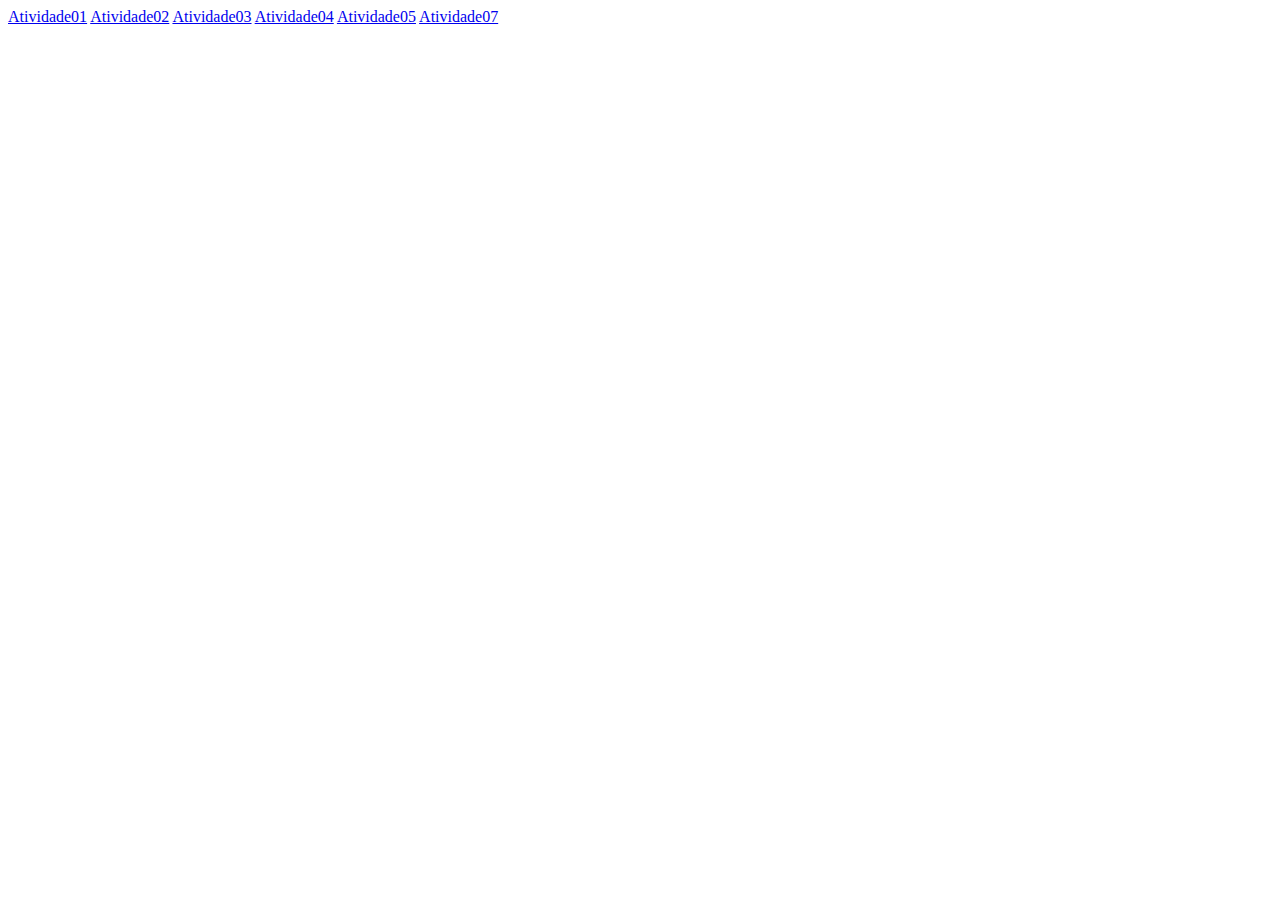
<file: index.html>
<!DOCTYPE html>
<html lang="en">

<head>
    <meta charset="UTF-8">
    <meta name="viewport" content="width=device-width, initial-scale=1.0">
    <title>Atividades</title>
</head>

<body>
    <a href="./Atividade01/sobre.html">Atividade01</a>
    <a href="./Atividade02/index.html">Atividade02</a>
    <a href="./Atividade03/index.html">Atividade03</a>
    <a href="./Atividade04/index.html">Atividade04</a>
    <a href="./Atividade05/index.php">Atividade05</a>
    <a href="./Atividade07/restaurante-cadastro.php">Atividade07</a>
</body>

</html>
</file>
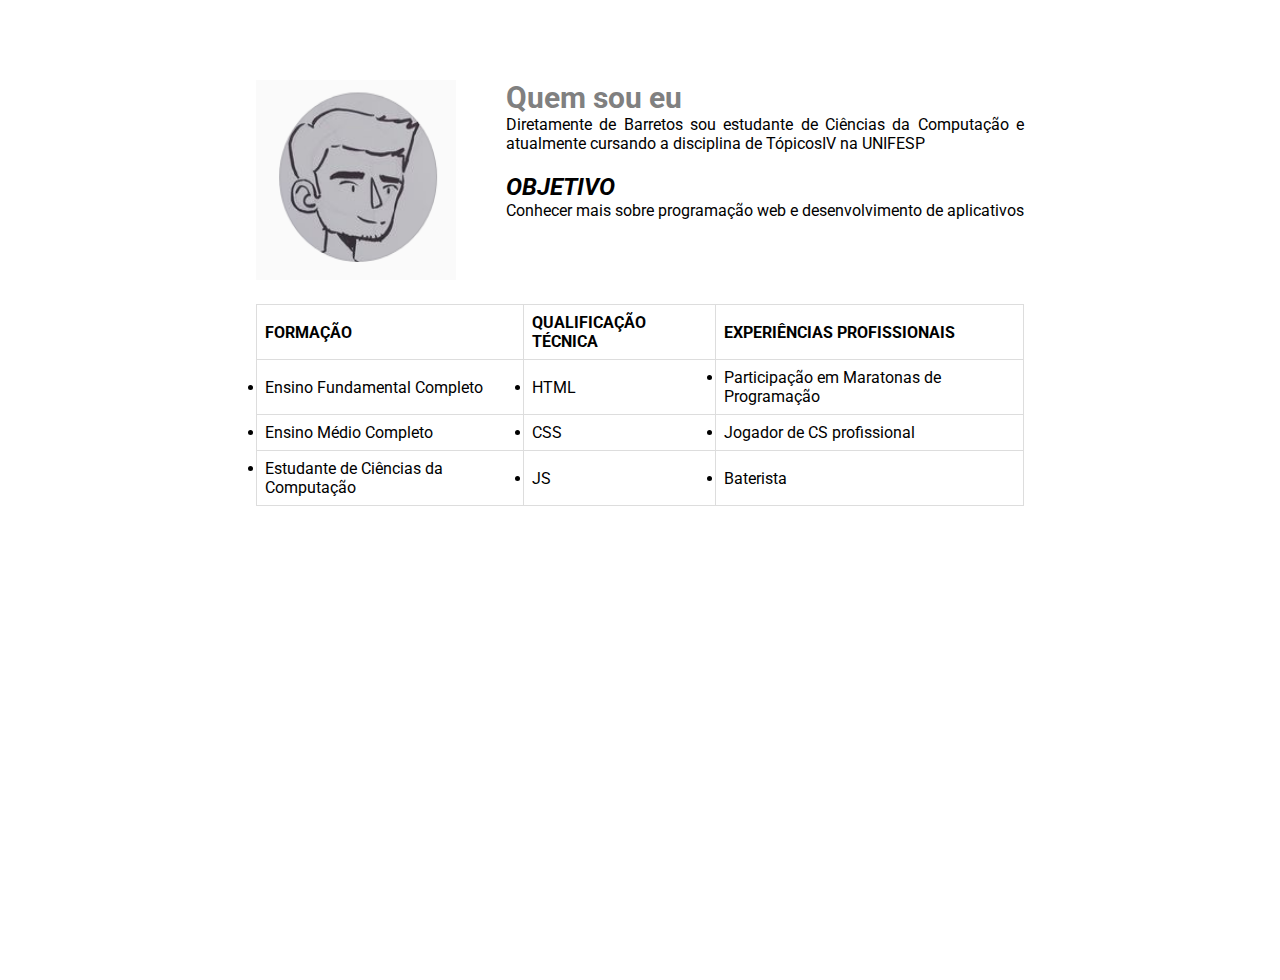
<file: Atividade02/index.html>
<!DOCTYPE html>
<html lang="en">
<head>
    <meta charset="UTF-8">
    <meta name="viewport" content="width=device-width, initial-scale=1.0">
    <title>Document</title>
    <link rel="preconnect" href="https://fonts.gstatic.com">
    <link href="https://fonts.googleapis.com/css2?family=Roboto:ital,wght@0,100;0,400;1,300&display=swap" rel="stylesheet">
    <link rel="stylesheet" href="style.css">
</head>
<body>
    <div id="root">
        <div id="description">
            <div>
                <img src="perfil.png" alt="">
            </div>
            
            <div id="info-container">
                <h1>Quem sou eu</h1>
                <p>Diretamente de Barretos sou estudante de Ciências da Computação e atualmente cursando a disciplina de TópicosIV na UNIFESP </p>
                <h2><i>OBJETIVO</i></h2>
                <p>Conhecer mais sobre programação web e desenvolvimento de aplicativos</p>
            </div>
        </div>

            <table>
                <tr>
                    <th>FORMAÇÃO</th>
                    <th>QUALIFICAÇÃO TÉCNICA</th>
                    <th>EXPERIÊNCIAS PROFISSIONAIS</th>
                </tr>
                <tr>
                    <td><li>Ensino Fundamental Completo</li></td>
                    <td>
                        <li>HTML</li>
                    </td>
                    <td>
                        <li>Participação em Maratonas de Programação</li>
                    </td>
                </tr>
                <tr>
                    <td>
                        <li>Ensino Médio Completo</li>
                    </td>
                    <td>
                        <li>CSS</li>
                    </td>
                    <td>
                        <li>Jogador de CS profissional</li>
                    </td>
                </tr>
                <tr>
                    <td>
                        <li>Estudante de Ciências da Computação</li>
                    </td>
                    <td>
                        <li>JS</li>
                    </td>
                    <td>
                        <li>Baterista</li>
                    </td>
                </tr>
            </table>
    </div>
</body>
</html>
</file>
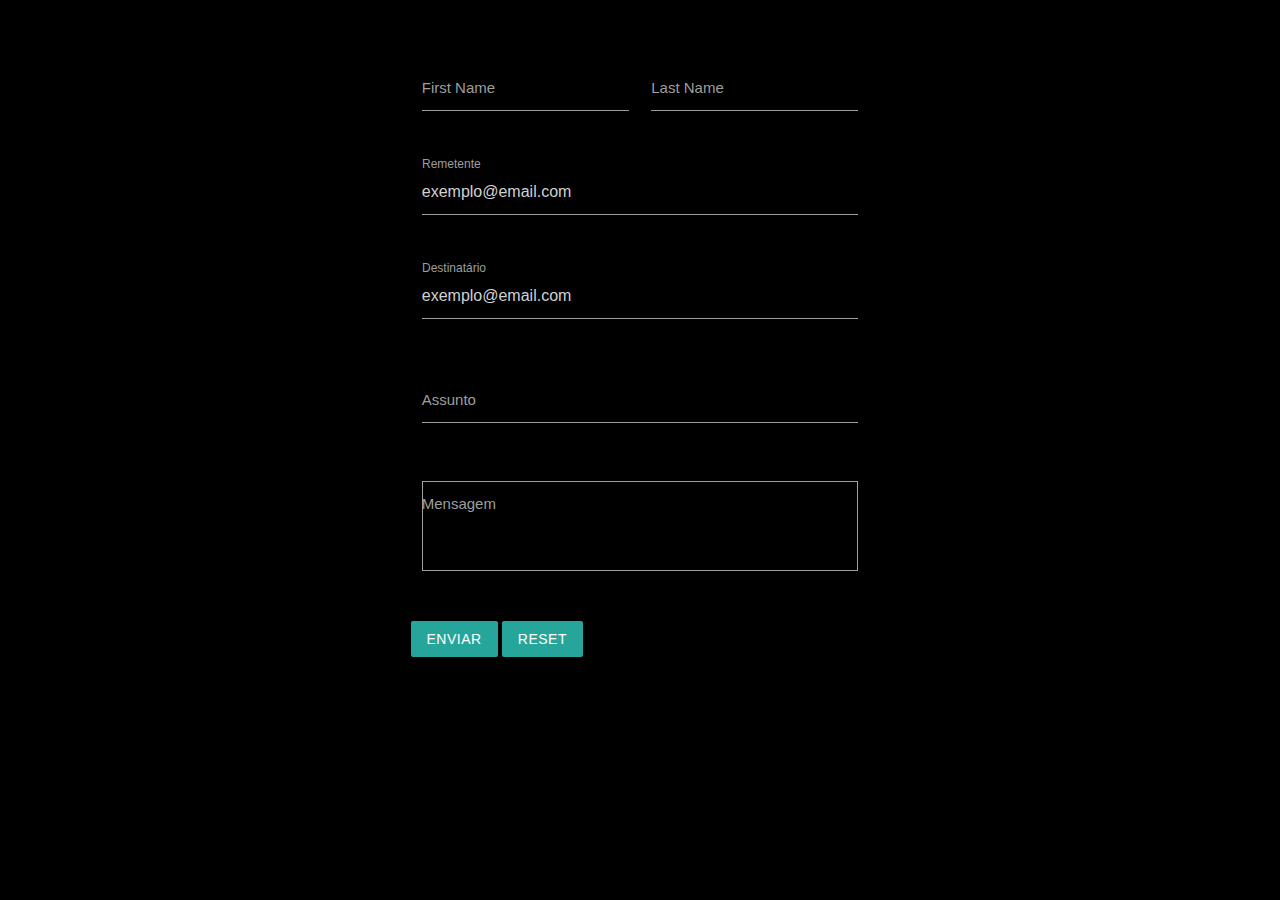
<file: Atividade04/index.html>
<!DOCTYPE html>
<html lang="en">

<head>
    <meta charset="UTF-8">
    <meta name="viewport" content="width=device-width, initial-scale=1.0">
    <title>Atividade 04</title>
    <!-- Compiled and minified CSS -->
    <link rel="stylesheet" href="./style.css">
    <link rel="stylesheet" href="https://cdnjs.cloudflare.com/ajax/libs/materialize/1.0.0/css/materialize.min.css">
</head>

<body>
    <div class="row">
        <form class="col s12">
            <div class="row">
                <div class="input-field col s6">
                    <input id="icon_prefix" type="text" class="validate">
                    <label for="icon_prefix">First Name</label>
                </div>
                <div class="input-field col s6">
                    <input id="icon_telephone" type="tel" class="validate">
                    <label for="icon_telephone">Last Name</label>
                </div>
            </div>

            <div class="row">
                <div class="input-field col s12">
                    <input placeholder="exemplo@email.com" id="remetente" type="text" class="validate">
                    <label for="remetente">Remetente</label>
                </div>
            </div>

            <div class="row">
                <div class="input-field col s12">
                    <input placeholder="exemplo@email.com" id="destinatario" type="text" class="validate">
                    <label for="destinatario">Destinatário</label>
                </div>
            </div>

            <div class="row">
                <div class="input-field col s12">
                    <input id="assunto" type="text" class="validate">
                    <label for="assunto">Assunto</label>
                </div>
            </div>

            <div class="row">
                <div class="input-field col s12">
                    <textarea id="mensagem" class="materialize-textarea"></textarea>
                    <label for="mensagem">Mensagem</label>
                </div>
            </div>

            <div class="row">
                <button class="btn waves-effect waves-light" type="submit" name="action">Enviar</button>

                <button class="btn waves-effect waves-light">Reset</button>
            </div>
        </form>
    </div>
    <script src="https://cdnjs.cloudflare.com/ajax/libs/materialize/1.0.0/js/materialize.min.js"></script>
</body>

</html>
</file>
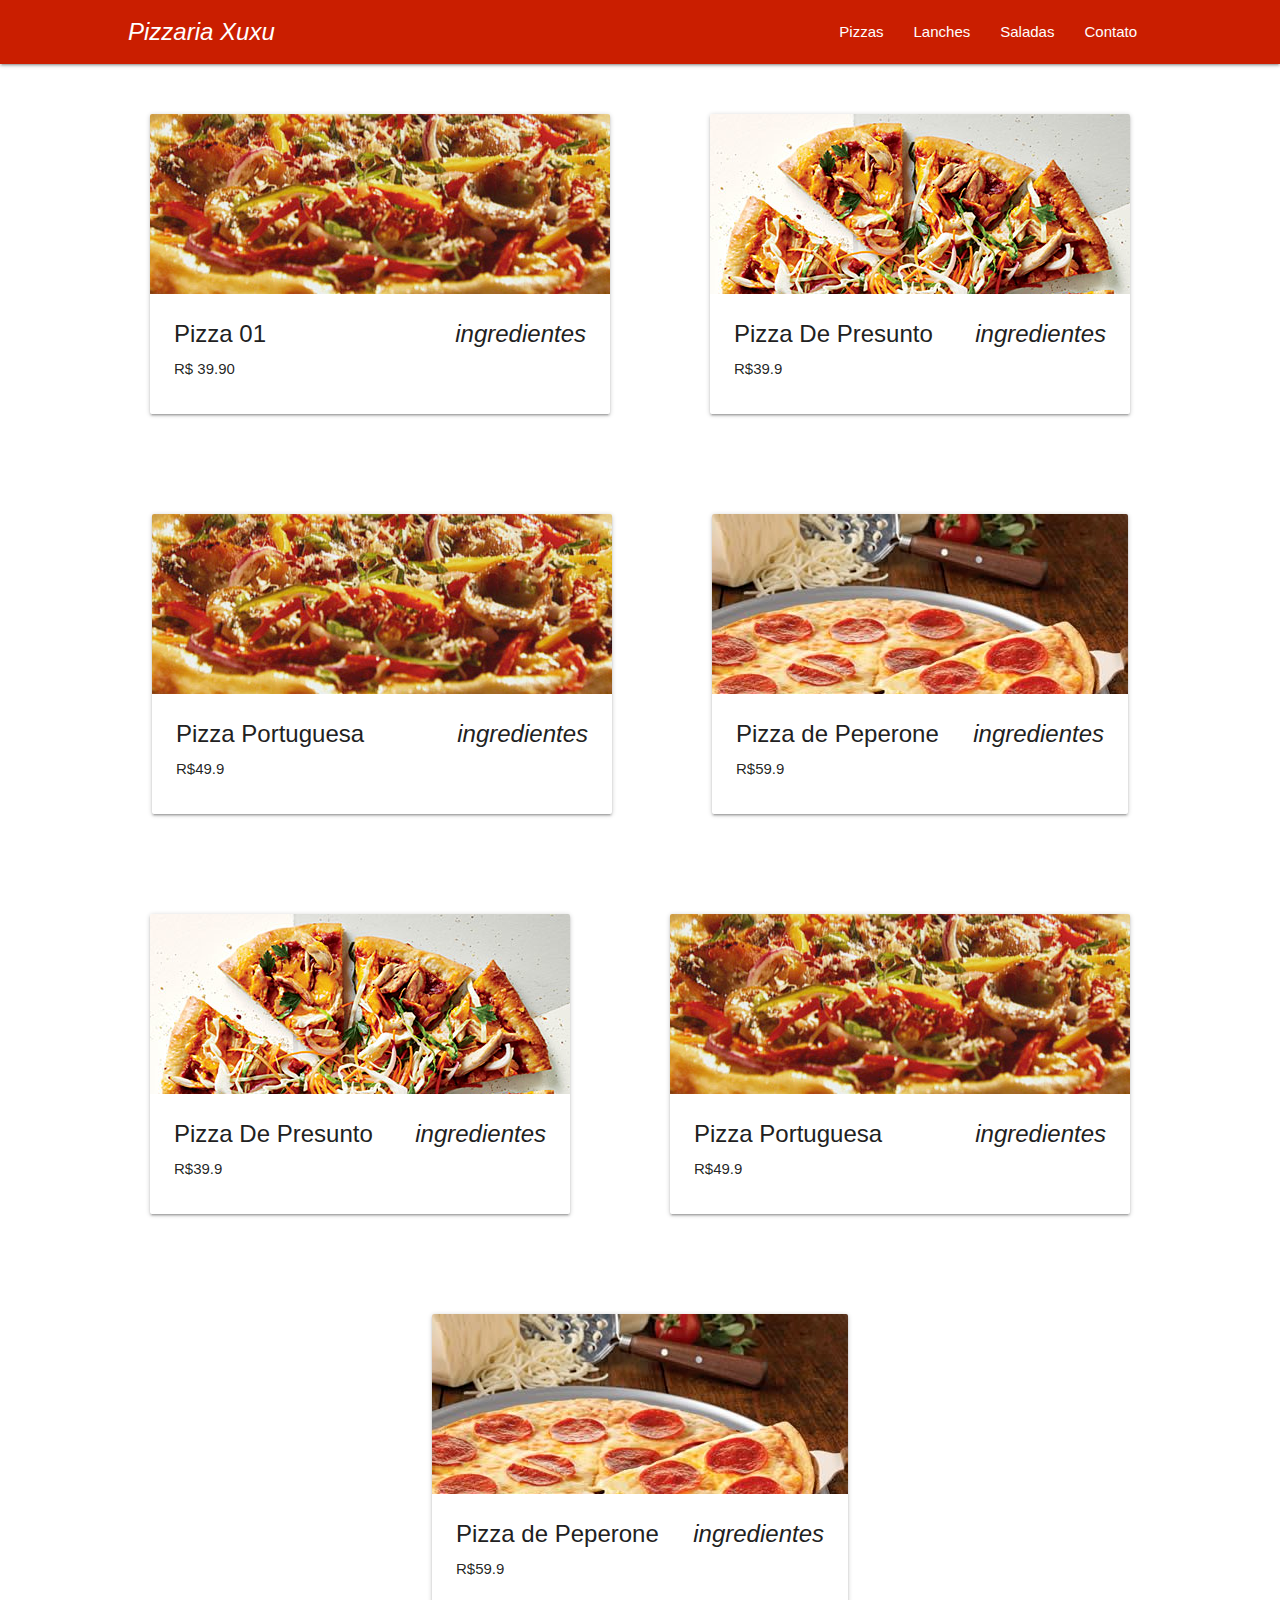
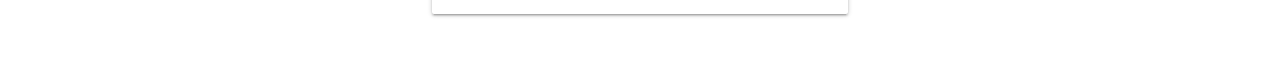
<file: Atividade03/Pizzas/index.html>
<!DOCTYPE html>
<html lang="en">
<head>
  <meta charset="UTF-8">
  <meta name="viewport" content="width=device-width, initial-scale=1.0">
    <link rel="stylesheet" href="https://cdnjs.cloudflare.com/ajax/libs/materialize/1.0.0/css/materialize.min.css">
    <link rel="stylesheet" href="../style.css">
  <title>Document</title>
</head>
<body>
    <nav class="nav-container">
      <div class="nav-wrapper">
        <a href="../index.html" class="brand-logo"><i>Pizzaria Xuxu</i></a>
        <ul id="nav-mobile" class="right hide-on-med-and-down">
          <li><a href="./index.html">Pizzas</a></li>
          <li><a href="../Lanches/index.html">Lanches</a></li>
          <li><a href="../Bebidas/index.html">Saladas</a></li>
          <li><a href="../Contato/indelx.html">Contato</a></li>
        </ul>
      </div>
    </nav>
    <div class="main-container">
      <div id="pizza-container" class="pizza-container">
          <div class="card small pizza-item">
            <div class="card-image waves-effect waves-block waves-light">
              <img class="activator" src="../assets/products/pizza_deluxe.png">
            </div>
            <div class="card-content">
              <span class="card-title activator grey-text text-darken-4">Pizza 01<i
                  class="material-icons right">ingredientes</i></span>
              <p>R$ 39.90</p>
            </div>
            <div class="card-reveal">
              <span class="card-title grey-text text-darken-4">Pizza 01<i class="material-icons right">X</i></span>
              <p>Esta Pizza contém:</p>
              <ul class="collection">
                <li class="collection-item">Presunto</li>
                <li class="collection-item">Pouco queijo</li>
                <li class="collection-item">Tomate</li>
                <li class="collection-item">Azeitona</li>
              </ul>
            </div>
          </div>
      </div>
    </div>
    <script src="https://cdnjs.cloudflare.com/ajax/libs/materialize/1.0.0/js/materialize.min.js"></script>
    <script>
      const pizzas = [
        {
          nome:'Pizza De Presunto',
          ingredientes:['Presunto','Queijo','Tomate','Azeitona'],
          price:39.90,
          path:'pizza_bbq.png'
        },
        {
          nome: 'Pizza Portuguesa',
          ingredientes: ['Presunto', 'Ovos', 'Tomate', 'Pimenta','Azeitona','Rúcula'],
          price: 49.90,
          path: 'pizza_deluxe.png'
        },
        {
          nome: 'Pizza de Peperone',
          ingredientes: ['Peperone', 'Queijo'],
          price: 59.90,
          path: 'pizza_pep.png'
        },
                {
          nome: 'Pizza De Presunto',
          ingredientes: ['Presunto', 'Queijo', 'Tomate', 'Azeitona'],
          price: 39.90,
          path: 'pizza_bbq.png'
        },
        {
          nome: 'Pizza Portuguesa',
          ingredientes: ['Presunto', 'Ovos', 'Tomate', 'Pimenta', 'Azeitona', 'Rúcula'],
          price: 49.90,
          path: 'pizza_deluxe.png'
        },
        {
          nome: 'Pizza de Peperone',
          ingredientes: ['Peperone', 'Queijo'],
          price: 59.90,
          path: 'pizza_pep.png'
        }
        
      ]

      const PizzaContainer = document.getElementById('pizza-container');

      pizzas.forEach(item=>{
        const DivCardSmall = document.createElement('div');
        DivCardSmall.className="card small pizza-item";

        const DivCardImage = document.createElement('div');
        DivCardImage.className ="card-image waves-effect waves-block waves-light";
        const Img = document.createElement('img');
        Img.className="activator";
        Img.src="../assets/products/" + item.path;
        //append
        DivCardSmall.appendChild(DivCardImage);
        DivCardImage.appendChild(Img);

        const DivCardContent = document.createElement('div');
        DivCardContent.className="card-content";
        const SpanCardTitle = document.createElement('span');
        SpanCardTitle.className="card-title activator grey-text text-darken-4";
        SpanCardTitle.innerText=item.nome;
        const I = document.createElement('i');
        I.className = "material-icons right";
        I.innerText = "ingredientes";
        const ParagraphPrice=document.createElement('p');
        ParagraphPrice.innerText="R$" + item.price;
        //append
        DivCardSmall.appendChild(DivCardContent);
        DivCardContent.appendChild(SpanCardTitle);
        SpanCardTitle.appendChild(I);
        DivCardContent.appendChild(ParagraphPrice);


        const DivCardReveal = document.createElement('div');
        DivCardReveal.className ="card-reveal";
        const SpanCardTitleGray = document.createElement('span');
        SpanCardTitleGray.className="card-title grey-text text-darken-4";
        SpanCardTitleGray.innerText=item.nome;
        const IClose = document.createElement('i');
        IClose.className="material-icons right";
        IClose.innerText="X";
        Paragraph = document.createElement('p');
        Paragraph.innerText="Esta Pizza contém:";
        Ul = document.createElement('ul');
        Ul.className="collection";
        item.ingredientes.forEach(subitem=>{
          let li = document.createElement('li');
          li.className="collection-item";
          li.innerText = subitem;
          Ul.appendChild(li);
        })
        //append
        DivCardSmall.appendChild(DivCardReveal);
        DivCardReveal.appendChild(SpanCardTitleGray);
        DivCardReveal.appendChild(Paragraph);
        DivCardReveal.appendChild(Ul);
        SpanCardTitleGray.appendChild(IClose);

        PizzaContainer.appendChild(DivCardSmall);
      })

    </script>
  </body>
</html>
</file>
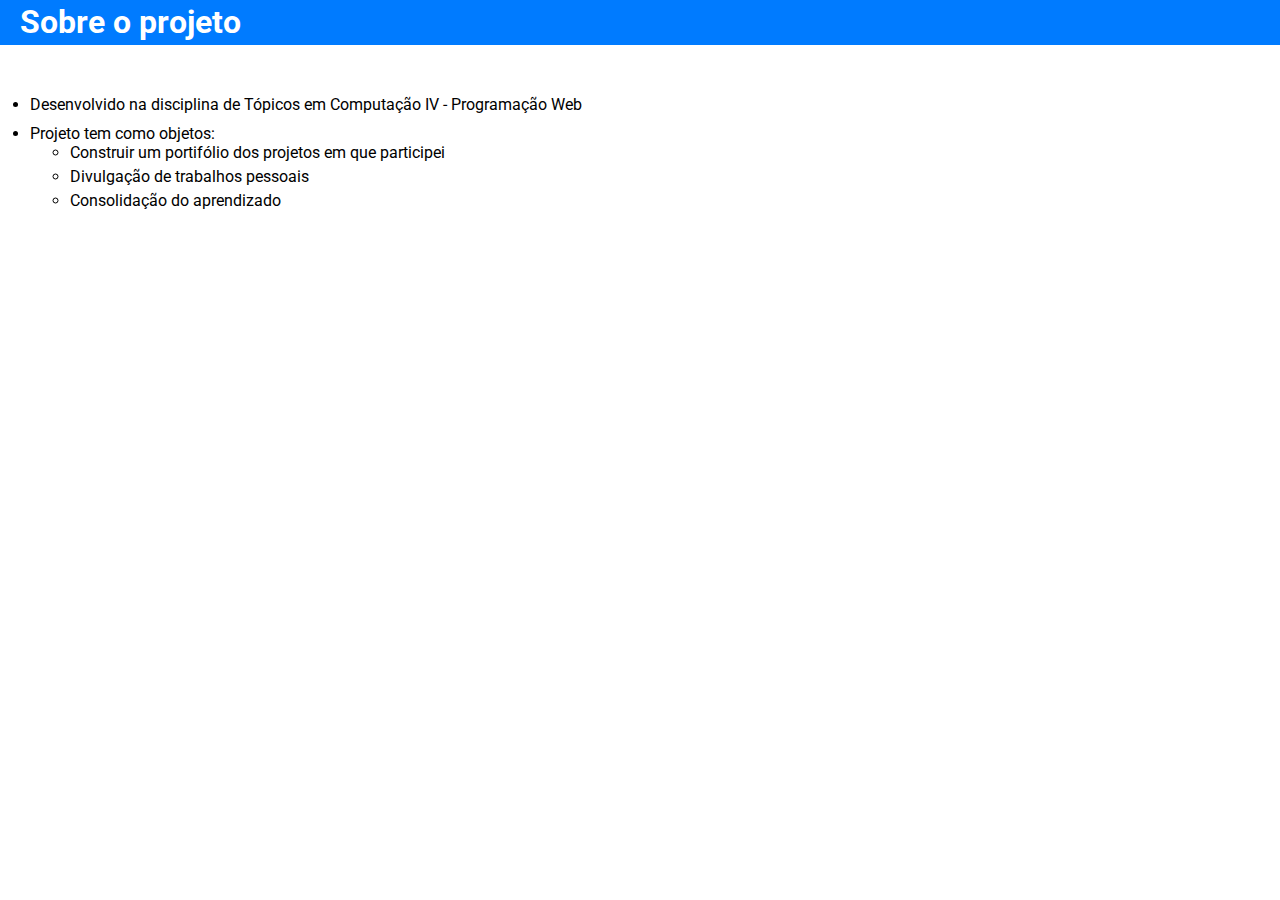
<file: sobre.html>
<!DOCTYPE html>
<html lang="pt-br">

<head>
    <meta charset="UTF-8">
    <meta name="viewport" content="width=device-width, initial-scale=1.0">
    <title>Sobre o projeto</title>
    <link rel="stylesheet" href="global.css">
</head>

<body>
    <div class="title-container">
        <h1>Sobre o projeto</h1>
    </div>
    <div class="description-container">
        <ul>
            <li class="description-li-primary">Desenvolvido na disciplina de Tópicos em Computação IV - Programação Web</li>
            <li class="description-li-primary">Projeto tem como objetos:
                <ul>
                    <li class="description-li-secondary">Construir um portifólio dos projetos em que participei</li>
                    <li class="description-li-secondary">Divulgação de trabalhos pessoais</li>
                    <li class="description-li-secondary">Consolidação do aprendizado</li>
                </ul>
            </li>
        </ul>
    </div>

</body>

</html>
</file>
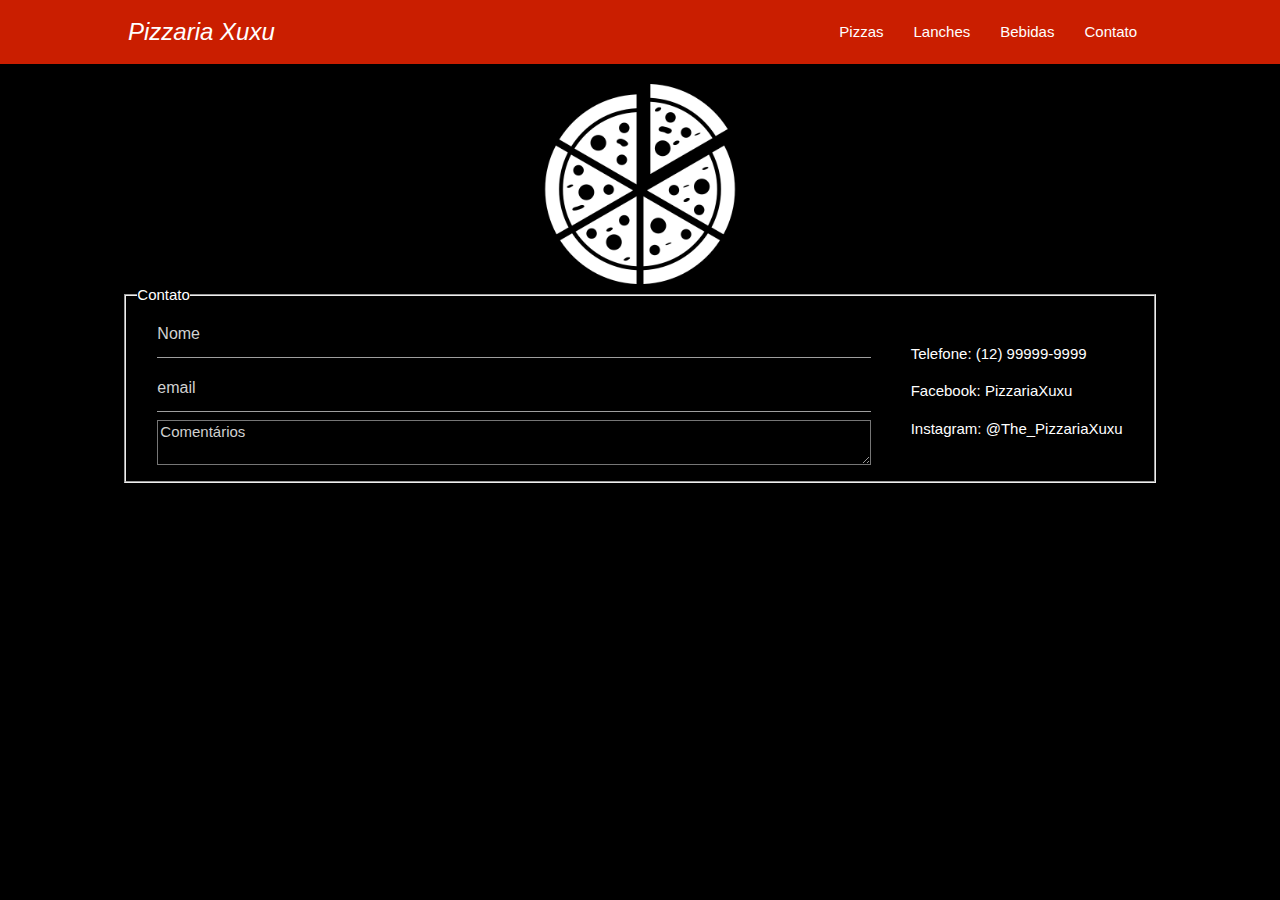
<file: Atividade03/Contato/indelx.html>
<!DOCTYPE html>
<html lang="en">

<head>
  <meta charset="UTF-8">
  <meta name="viewport" content="width=device-width, initial-scale=1.0">
      <link rel="stylesheet" href="https://cdnjs.cloudflare.com/ajax/libs/materialize/1.0.0/css/materialize.min.css">
      <link rel="stylesheet" href="../style.css">
  <title>Document</title>
</head>

<body>
    <nav class="nav-container">
      <div class="nav-wrapper">
        <a href="../index.html" class="brand-logo"><i>Pizzaria Xuxu</i></a>
        <ul id="nav-mobile" class="right hide-on-med-and-down">
          <li><a href="../Pizzas/index.html">Pizzas</a></li>
          <li><a href="../Lanches/index.html">Lanches</a></li>
          <li><a href="../Bebidas/index.html">Bebidas</a></li>
          <li><a href="./indelx.html">Contato</a></li>
        </ul>
      </div>
    </nav>

    <div class="main-container contato">
      <div class="contato-header">
        <img src="../assets/icons/icon-pizza.png" alt="">
      </div>
      <fieldset>
        <legend>Contato</legend>
        <div class="infos">
          <div class="contato-left-div">
            <form action="" class="contato-form">
              <input type="text" placeholder="Nome">
              <input type="text" placeholder="email">
              <textarea name="comentarios" id="" cols="30" rows="10" placeholder="Comentários"></textarea>
            </form>
          </div>
          <div class="contato-right-div">
            <p>Telefone: (12) 99999-9999</p>
            <p>Facebook: PizzariaXuxu</p>
            <p>Instagram: @The_PizzariaXuxu</p>
          </div>
        </div>
      </fieldset>
    </div>
</body>

</html>
</file>
<file: Atividade02/style.css>
*{
    margin:0;
    padding: 0;
    font-family: 'Roboto', sans-serif;
}

html{
    width: 100%;
    height: 100%;
}

body{
    width: 100%;
    height: 100%;
}

#root{
    width: auto;
    height: 100%;
    display: flex;
    flex-direction: column;
    align-items: center;
    justify-content: flex-start;
    margin-top: 80px;
    margin-left: 20%;
    margin-right: 20%;
}

#description{
    display: flex;
    flex-direction: row;
    justify-content: center;
    align-items: flex-start;
    margin-bottom: 20px;
}

h1{
    font-size: 30px;
    color: gray;
}

h2{
    font-weight: bolder;
}


table {
  font-family: arial, sans-serif;
  border-collapse: collapse;
  width: 100%;
}

td, th {
  border: 1px solid #dddddd;
  text-align: left;
  padding: 8px;
}

p{
  text-align: justify;
  text-justify: inter-word;
  margin-bottom: 20px;
}

img{
    width: 200px;
    height: 200px;
    margin-right: 50px;
}
</file>
<file: Atividade04/style.css>
*{
    margin: 0;
    padding: 0;
}

html{
    width: 100%;
    height: 100%;
    background-color: black;
}

body{
    margin-top: 50px !important;
    width: 100%;
    display: flex;
    flex-direction: column;
    align-items: center;
    justify-content: center;
    color: #fff;
}

form{
    color: #fff !important
}

input{
    color: #fff !important
}

textarea{
    color: #fff !important;
}

textarea{
    border: 1px solid #9e9e9e !important;
    min-height: 6rem !important;
}
</file>
<file: Atividade03/style.css>
@import url('https://fonts.googleapis.com/css2?family=Monoton&display=swap');


html, body{
  margin: 0;
  padding: 0;
  width: 100%;
  height: 100%;
}

body{
  display: flex;
  flex-direction: column;
  align-items: center;
}

.nav-container{
  background-color: #ca1e00;
}

.nav-wrapper{
  margin: 0 10%;
}


.main-container{
  width: 100%;
  height: 95%;
  display: flex;
  flex-direction: column;
  align-items: center;
}

#info-container{
  width: 100%;
  height: 100%;
  background-image: url(./assets/slide_bck2.jpg);
  background-position: center; /* Center the image */
  background-repeat: no-repeat; /* Do not repeat the image */
  background-size: cover; /* Resize the background image to cover the entire container */
  color: #fff;
  display: flex;
  flex-direction: row;
  align-items: center;
  justify-content: center;
}

#info-container p{
    font-size: 150px;
    line-height: 150px;
    margin: 0 10%;
    font-family: 'Monoton', cursive;
}

#pizza-container{
  display: flex;
  flex-wrap: wrap;
  flex-direction: row;
  align-items: flex-start;
  justify-content: center;
}

.pizza-item{
  flex: 1 0 1;
  margin:50px;
}

.contato{
  background-color: black;
  color: #fff;
}

.contato-header{
  width: 100%;
  display: flex;
  flex-direction: row;
  align-items: center;
  justify-content: center;
}

.contato-header img{
  width: 200px;
  margin-top: 20px;
}

.infos{
  display: flex;
  flex-direction: row;
  align-items: center;
  justify-content: center;
}

.contato-form{
  color: #fff;
}

.contato-form input{
  color: #fff;
}

.contato-form textarea{
  color: #fff;
}

.contato-left-div{
  margin: 0 20px;
}

.contato-right-div{
  margin: 0 20px;
}
</file>
<file: global.css>
@import url('https://fonts.googleapis.com/css2?family=Roboto:ital,wght@0,100;0,500;0,900;1,300&display=swap');

*{
    margin:0;
    padding: 0;
}

html{
    display: flex;
    flex-direction: column;
    justify-content: flex-start;
    width: 100%;
    height: 100%;
}

body{
    width: 100%;
    height: 99%;
    font-family: 'Roboto', sans-serif;
    background-color: #ffffff;
}

.title-container{
    width: 100%;
    min-height: 5%;
    max-height: 8%;
    display: flex;
    flex-direction: row;
    align-items: center;
    justify-content: flex-start;
    background: #007bff;
    color: #ffffff;
}

.title-container h1{
    margin-left: 20px;
}

.description-container{
    margin-top: 50px;
    width: 100%;
}

.description-li-primary{
    margin-left: 30px;
    margin-bottom: 10px;
}

.description-li-secondary{
    margin-left: 40px;
    margin-bottom: 5px;
}
</file>
